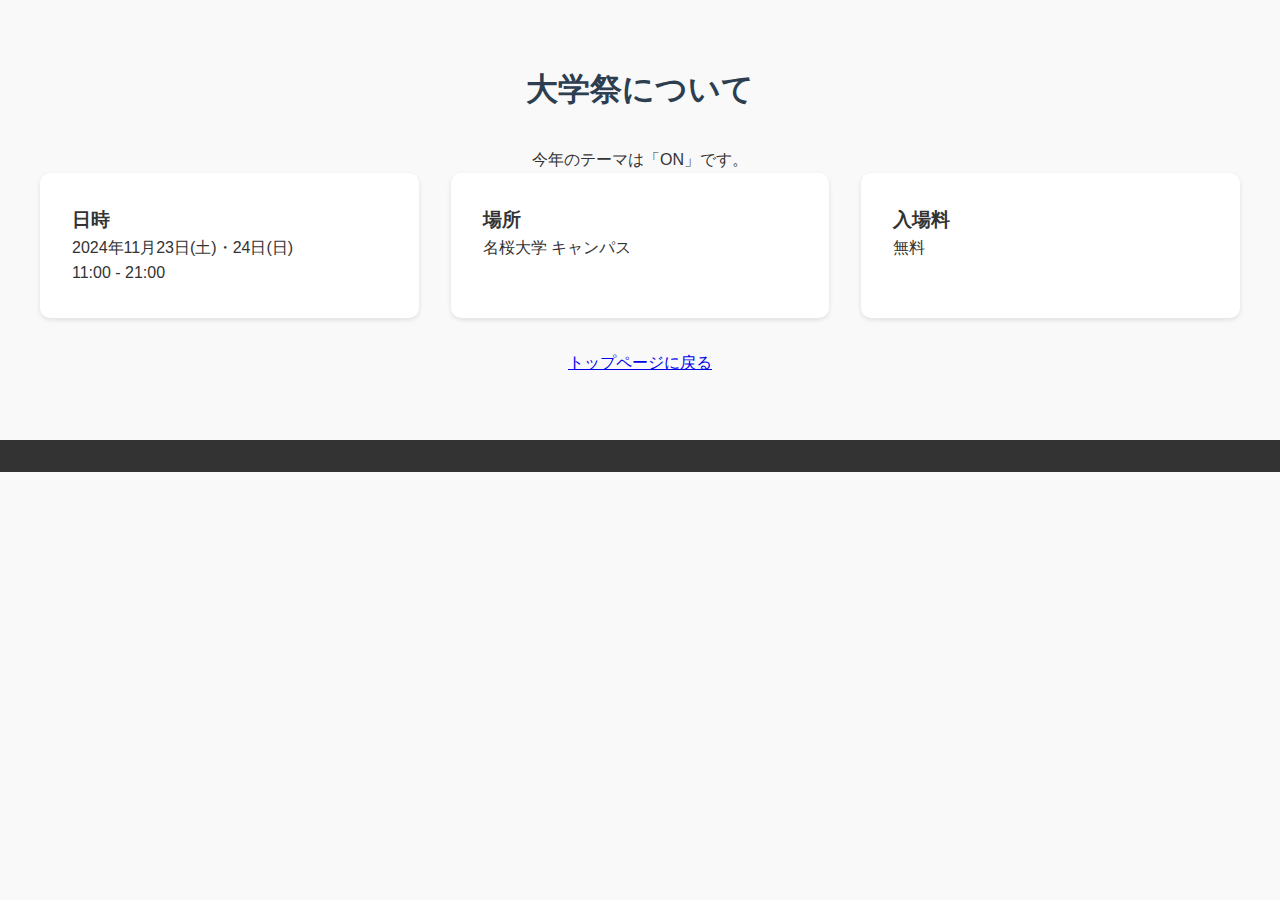
<file: about.html>
<!DOCTYPE html>
<html lang="ja">
<head>
    <link rel="stylesheet" href="style.css">
    <title>大学祭について</title>
</head>
<body>
    <section id="about" class="section">
        <div class="container">
            <h2 class="section-title" data-aos="fade-up">大学祭について</h2>
            <p data-aos="fade-up" style="text-align: center;">今年のテーマは「ON」です。</p>
            <div class="info-grid" data-aos="fade-up">
                <div class="info-card">
                    <h3>日時</h3>
                    <p>2024年11月23日(土)・24日(日)<br>11:00 - 21:00</p>
                </div>
                <div class="info-card">
                    <h3>場所</h3>
                    <p>名桜大学 キャンパス</p>
                </div>
                <div class="info-card">
                    <h3>入場料</h3>
                    <p>無料</p>
                </div>
            </div>
            <div style="text-align: center; margin-top: 2rem;">
                <a href="index.html" class="button">トップページに戻る</a>
            </div>
        </div>
    </section>

    <footer class="footer">
        <!-- ...existing code... -->
    </footer>

    <!-- ...existing code... -->
    <script src="script.js"></script>
</body>
</html>
</file>
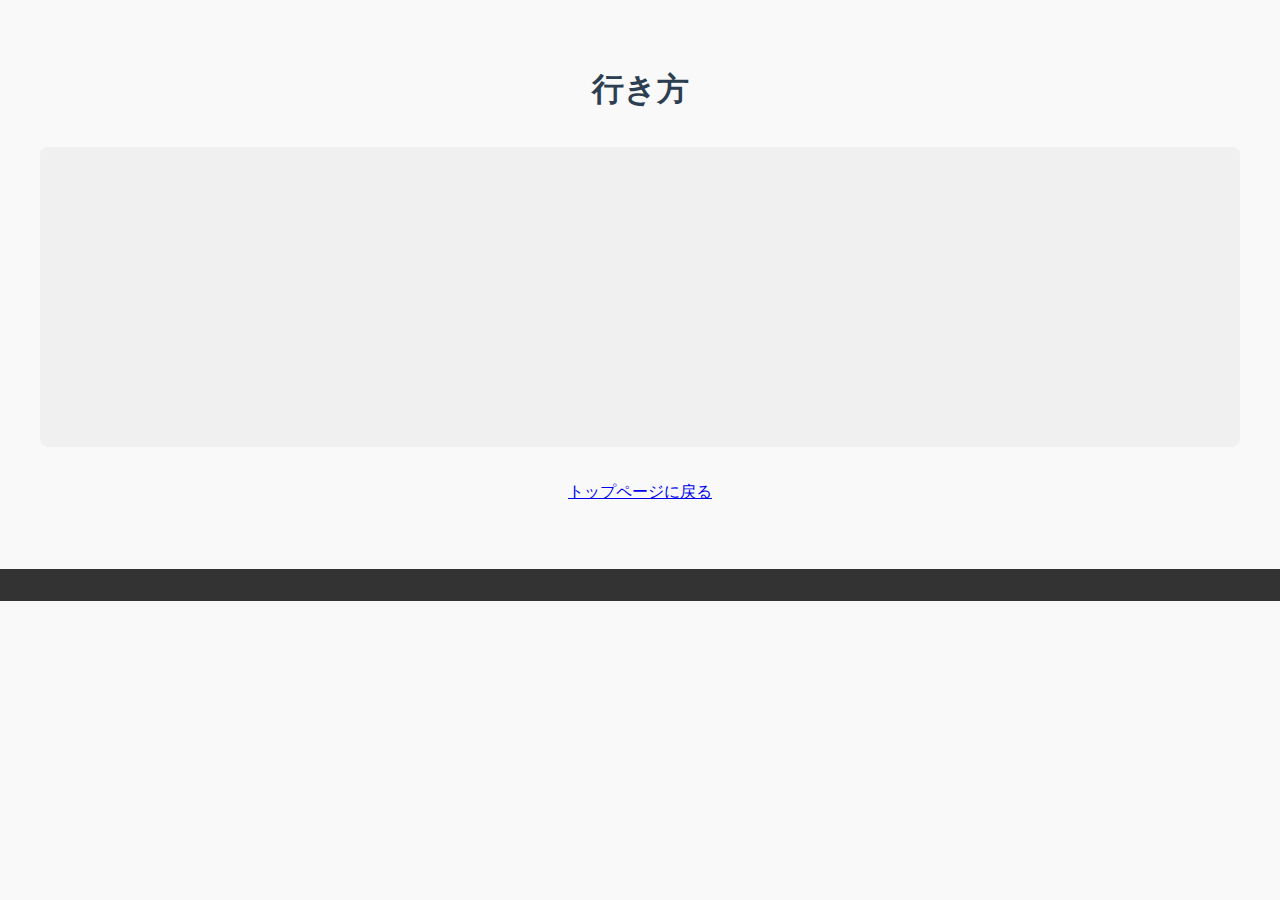
<file: access.html>
<!DOCTYPE html>
<html lang="ja">
<head>
    <!-- ...existing code... -->
    <link rel="stylesheet" href="style.css">
    <title>アクセス</title>
</head>
<body>
    <header class="header">
        <!-- ...existing code... -->
    </header>

    <section id="access" class="section">
        <div class="container">
            <h2 class="section-title" data-aos="fade-up">行き方</h2>
            <div class="map-container" data-aos="fade-up">
                <iframe src="https://www.google.com/maps/embed?pb=!1m18!1m12!1m3!1d3566.750226235934!2d127.97129837542944!3d26.62445177682011!2m3!1f0!2f0!3f0!3m2!1i1024!2i768!4f13.1!3m3!1m2!1s0x34e4f8a943c7f5bb%3A0x6b901e4404efc3db!2z5ZCN5qGc5aSn5a2m!5e0!3m2!1sja!2sjp!4v1738092968707!5m2!1sja!2sjp" width="600" height="450" style="border:0;" allowfullscreen="" loading="lazy" referrerpolicy="no-referrer-when-downgrade"></iframe>
            </div>
            <div style="text-align: center; margin-top: 2rem;">
                <a href="index.html" class="button">トップページに戻る</a>
            </div>
        </div>
    </section>

    <footer class="footer">
        <!-- ...existing code... -->
    </footer>

    <!-- ...existing code... -->
    <script src="script.js"></script>
</body>
</html>
</file>
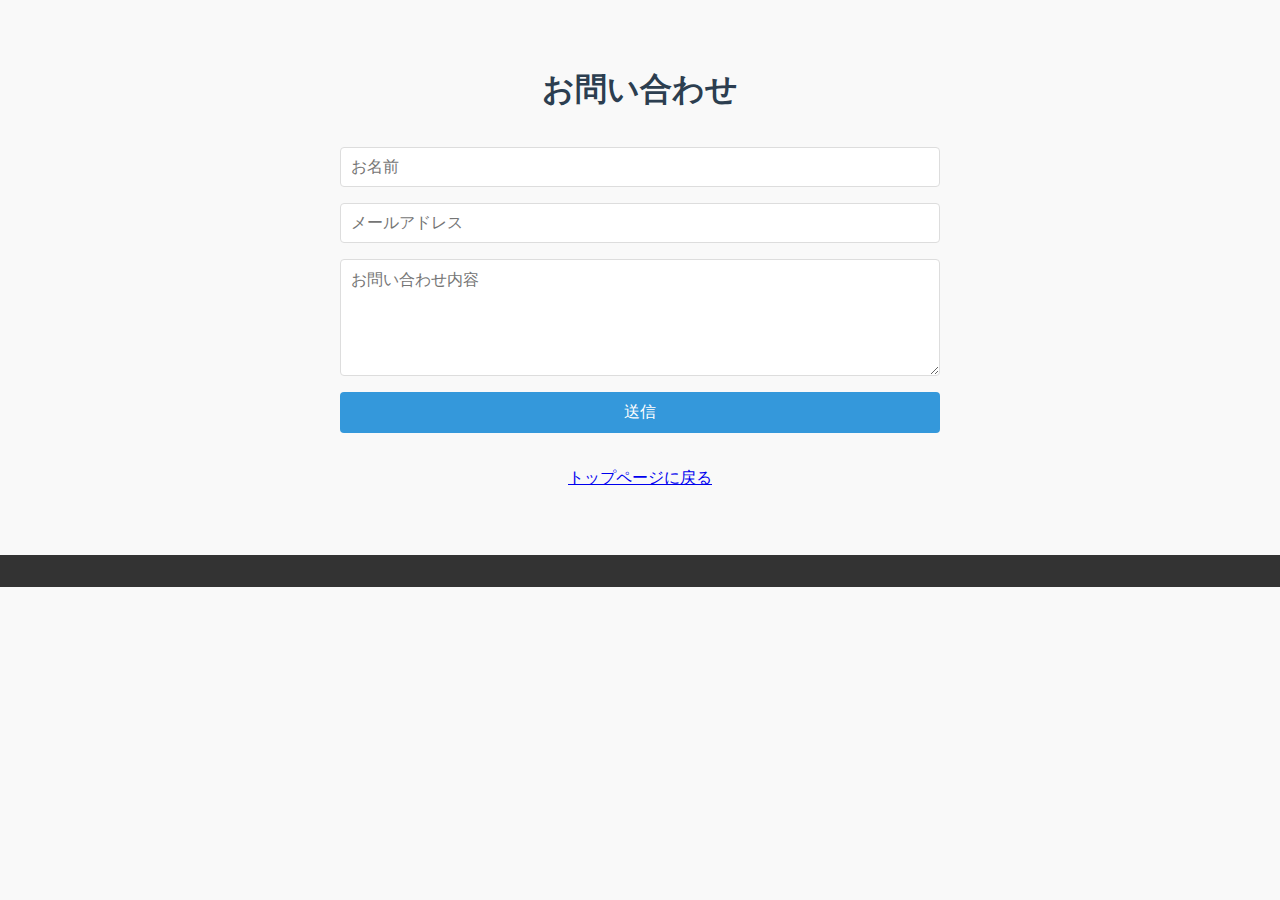
<file: contact.html>
<!DOCTYPE html>
<html lang="ja">
<head>
    <!-- ...existing code... -->
    <link rel="stylesheet" href="style.css">
    <title>お問い合わせ</title>
</head>
<body>
    <header class="header">
        <!-- ...existing code... -->
    </header>

    <section id="contact" class="section">
        <div class="container">
            <h2 class="section-title" data-aos="fade-up">お問い合わせ</h2>
            <form class="contact-form" data-aos="fade-up">
                <input type="text" placeholder="お名前" required>
                <input type="email" placeholder="メールアドレス" required>
                <textarea placeholder="お問い合わせ内容" rows="5" required></textarea>
                <button type="submit">送信</button>
            </form>
            <div style="text-align: center; margin-top: 2rem;">
                <a href="index.html" class="button">トップページに戻る</a>
            </div>
        </div>
    </section>

    <footer class="footer">
        <!-- ...existing code... -->
    </footer>

    <!-- ...existing code... -->
    <script src="script.js"></script>
</body>
</html>
</file>
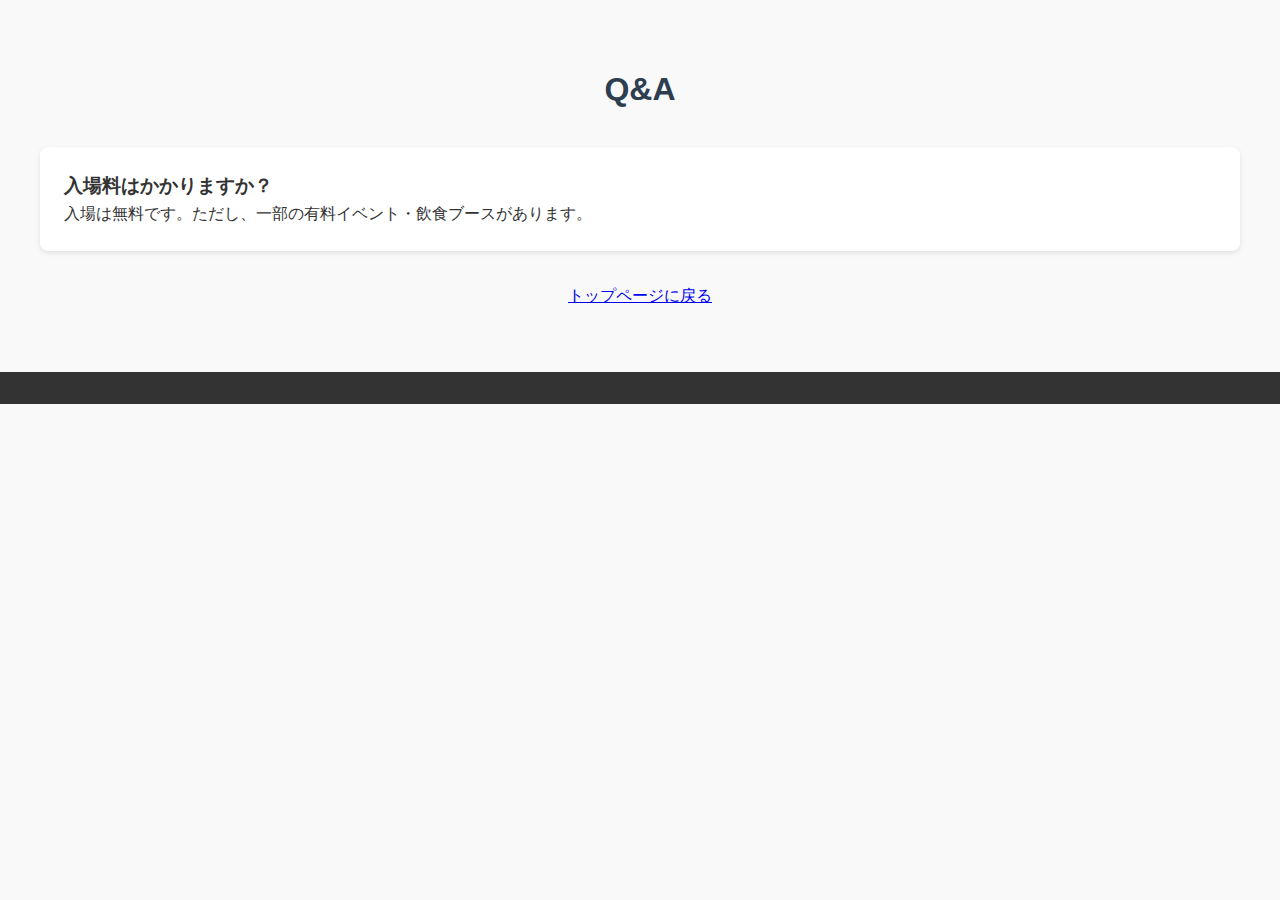
<file: faq.html>
<!DOCTYPE html>
<html lang="ja">
<head>
    <!-- ...existing code... -->
    <link rel="stylesheet" href="style.css">
    <title>Q&A</title>
</head>
<body>
    <header class="header">
        <!-- ...existing code... -->
    </header>

    <section id="faq" class="section">
        <div class="container">
            <h2 class="section-title" data-aos="fade-up">Q&A</h2>
            <div class="faq-item card" data-aos="fade-up">
                <h3>入場料はかかりますか？</h3>
                <p>入場は無料です。ただし、一部の有料イベント・飲食ブースがあります。</p>
            </div>
            <div style="text-align: center; margin-top: 2rem;">
                <a href="index.html" class="button">トップページに戻る</a>
            </div>
        </div>
    </section>

    <footer class="footer">
        <!-- ...existing code... -->
    </footer>

    <!-- ...existing code... -->
    <script src="script.js"></script>
</body>
</html>
</file>
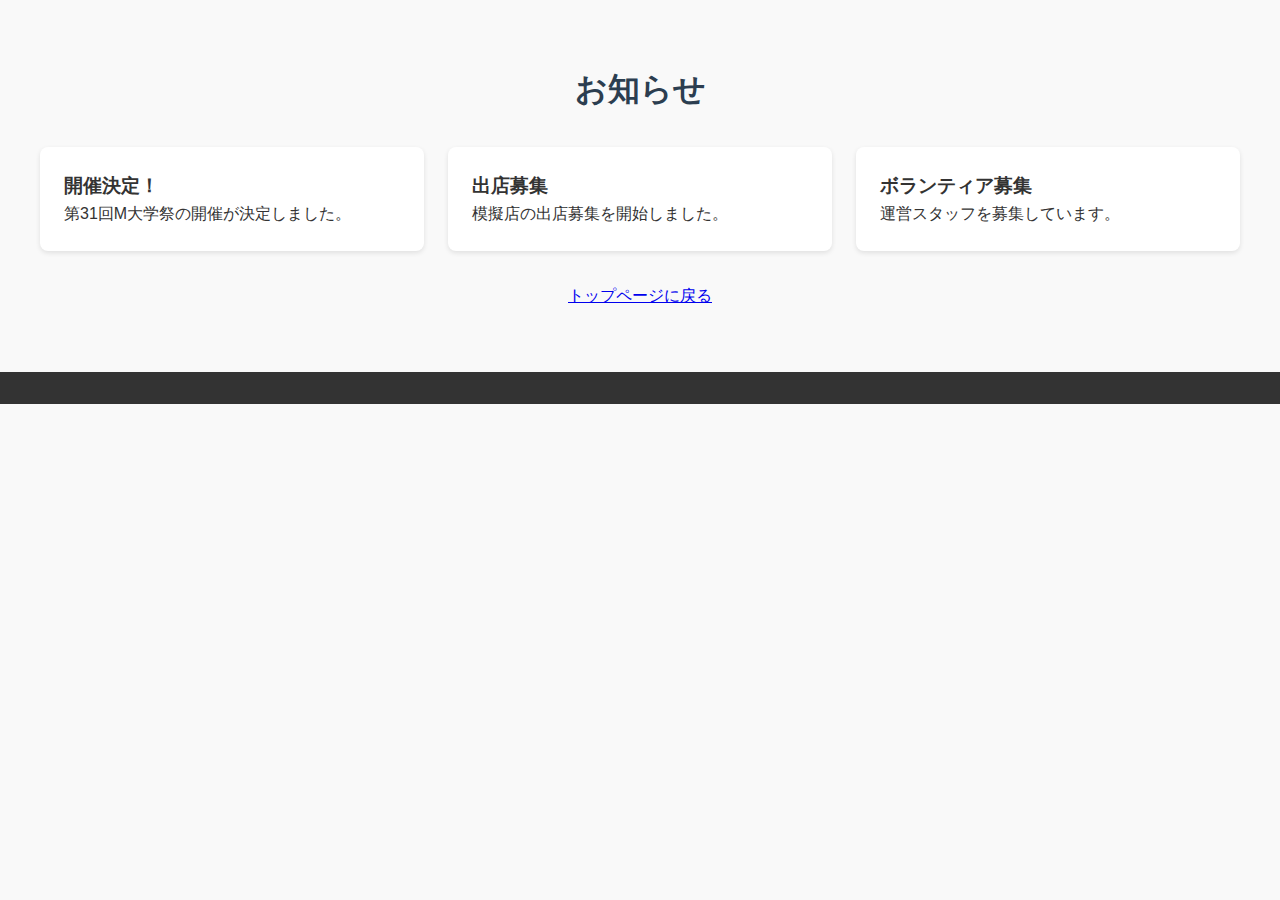
<file: news.html>
<!DOCTYPE html>
<html lang="ja">
<head>
    <title>お知らせ - M大学祭</title>
    <link rel="stylesheet" href="style.css">
</head>
<body>
    <header class="header">
        <!-- ...existing code... -->
    </header>

    <section id="news" class="section">
        <div class="container">
            <h2 class="section-title" data-aos="fade-up">お知らせ</h2>
            <div class="news-grid">
                <div class="card" data-aos="fade-up">
                    <h3>開催決定！</h3>
                    <p>第31回M大学祭の開催が決定しました。</p>
                </div>
                <div class="card" data-aos="fade-up">
                    <h3>出店募集</h3>
                    <p>模擬店の出店募集を開始しました。</p>
                </div>
                <div class="card" data-aos="fade-up">
                    <h3>ボランティア募集</h3>
                    <p>運営スタッフを募集しています。</p>
                </div>
            </div>
            <div style="text-align: center; margin-top: 2rem;">
                <a href="index.html" class="button">トップページに戻る</a>
            </div>
        </div>
    </section>

    <footer class="footer">
        <!-- ...existing code... -->
    </footer>

    <script src="script.js"></script>
</body>
</html>
</file>
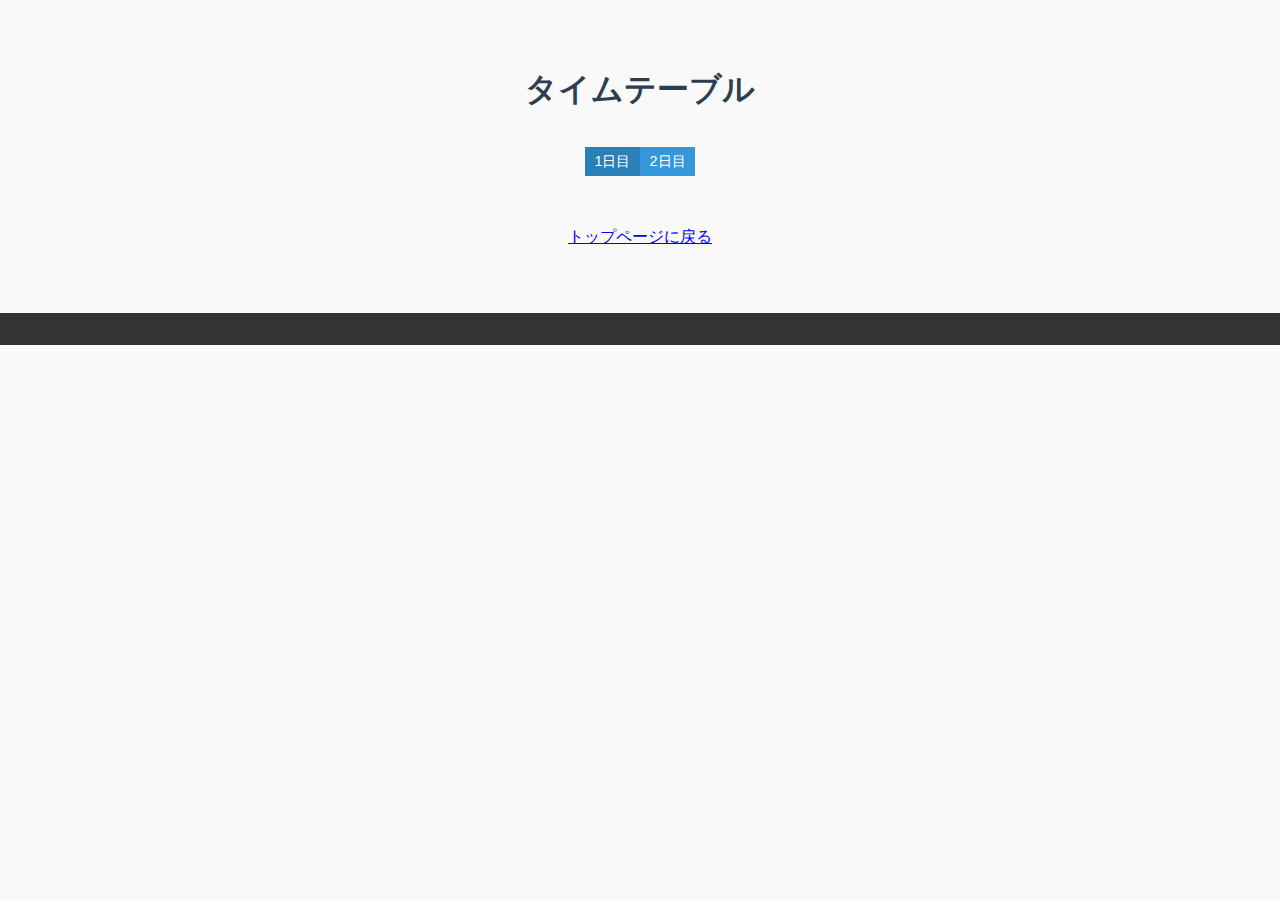
<file: timetable.html>
<!DOCTYPE html>
<html lang="ja">
<head>
    <!-- ...existing code... -->
    <link rel="stylesheet" href="style.css">
    <title>タイムテーブル</title>
</head>
<body>
    <header class="header">
        <!-- ...existing code... -->
    </header>

    <section id="schedule" class="section">
        <div class="container">
            <h2 class="section-title" data-aos="fade-up">タイムテーブル</h2>
            <div class="schedule-tabs" data-aos="fade-up">
                <button class="tab-button active" data-day="1">1日目</button>
                <button class="tab-button" data-day="2">2日目</button>
            </div>
            <div class="schedule-content" data-aos="fade-up">
                <!-- タイムテーブルの内容はJavaScriptで動的に生成 -->
            </div>
            <div style="text-align: center; margin-top: 2rem;">
                <a href="index.html" class="button">トップページに戻る</a>
            </div>
        </div>
    </section>

    <footer class="footer">
        <!-- ...existing code... -->
    </footer>

    <!-- ...existing code... -->
    <script src="script.js"></script>
</body>
</html>
</file>
<file: style.css>
* {
    margin: 0;
    padding: 0;
    box-sizing: border-box;
}

html {
    scroll-behavior: smooth;
}

body {
    font-family: 'Helvetica Neue', Arial, sans-serif;
    line-height: 1.6;
    color: #333;
    background: #f9f9f9; /* 背景色を追加 */
}

.header {
    position: fixed;
    top: 0;
    width: 100%;
    background: rgba(255, 255, 255, 0.95);
    z-index: 1000;
    box-shadow: 0 2px 5px rgba(0,0,0,0.1);
}

.nav {
    display: flex;
    justify-content: space-between;
    padding: 1rem;
    max-width: 1200px;
    margin: 0 auto;
}

.nav-links {
    display: none;
}

.hamburger {
    display: block;
    cursor: pointer;
    font-size: 1.5rem; /* サイズを調整 */
    padding: 0.5rem; /* パディングを追加 */
}

.hamburger:hover {
  background: #e0e0e0; /* ホバー時の背景色 */
}

.logo {
    font-size: 1.5rem; /* フォントサイズを調整 */
    font-weight: bold; /* フォントの太さを調整 */
    padding: 0.5rem 1rem; /* パディングを追加 */
}

.hero {
    height: 100vh;
    background: linear-gradient(rgba(0,0,0,0.5), rgba(0,0,0,0.5)), url('/api/placeholder/1920/1080') center/cover;
    display: flex;
    align-items: center;
    justify-content: center;
    color: white;
    text-align: center;
}

.hero-content h1 {
    font-size: 2.5rem;
    margin-bottom: 1rem;
     text-shadow: 2px 2px 4px rgba(0,0,0,0.5); /* 文字に影を追加 */
}
.hero-content p {
    font-size: 1.2rem;
    text-shadow: 2px 2px 4px rgba(0,0,0,0.5); /* 文字に影を追加 */
}


.section {
    padding: 4rem 1rem;
}

.container {
    max-width: 1200px;
    margin: 0 auto;
}

.section-title {
    text-align: center;
    margin-bottom: 2rem;
    font-size: 2rem;
    color: #2c3e50;
}

.news-grid, .timetable-grid, .sponsor-grid {
    display: grid;
    gap: 1.5rem; /* gapを少し大きくしました */
    grid-template-columns: 1fr;
    animation: fadeIn 1s ease-in-out; /* アニメーションを追加 */
}

.card {
    background: white;
    border-radius: 8px;
    padding: 1.5rem; /* パディングを大きくしました */
    box-shadow: 0 2px 5px rgba(0,0,0,0.1);
    transition: transform 0.3s ease-in-out; /* ホバーアニメーション用 */
}

.card:hover {
    transform: translateY(-5px); /* ホバー時に少し浮き上がる */
    box-shadow: 0 4px 8px rgba(0,0,0,0.2); /* ホバー時に影を大きく */
}

.map-container {
    height: 300px;
    background: #f0f0f0;
    margin: 1rem 0;
    border-radius: 8px; /* 角を丸く */
    overflow: hidden; /* 画像がはみ出さないように */
}

.map-container img {
    width: 100%;
    height: 100%;
    object-fit: cover;
}


.faq-item {
    margin-bottom: 1rem;
}

.contact-form {
    display: grid;
    gap: 1rem;
    max-width: 600px;
    margin: 0 auto;
}

.contact-form input, .contact-form textarea {
    padding: 10px;
    border: 1px solid #ddd;
    border-radius: 4px;
    font-size: 1rem;
}

.contact-form button {
     background-color: #3498db;
    color: white;
    padding: 10px 15px;
    border: none;
    border-radius: 4px;
    cursor: pointer;
    font-size: 1rem;
    transition: background-color 0.3s ease;
}
 .contact-form button:hover {
    background-color: #2980b9;
}

.footer {
    background: #333;
    color: white;
    padding: 1rem; /* パディングを調整 */
    text-align: center;
}

@media (min-width: 768px) {
    .nav-links {
        display: flex;
        gap: 2rem;
    }

    .hamburger {
        display: none;
    }

    .news-grid, .sponsor-grid {
        grid-template-columns: repeat(3, 1fr);
    }

    .timetable-grid {
        grid-template-columns: repeat(2, 1fr);
    }
}

.mobile-menu {
    display: none;
    position: fixed;
    top: 0;
    left: 0;
    width: 100%;
    height: 100%;
    background: white;
    padding: 2rem;
    z-index: 999;
}

.mobile-menu.active {
    display: block;
    animation: fadeIn 0.3s ease-in-out; /* アニメーションを追加 */
}

 @keyframes fadeIn {
    from { opacity: 0; }
    to { opacity: 1; }
}

.close-menu {
    position: absolute;
    top: 1rem;
    right: 1rem;
    cursor: pointer;
    font-size: 2rem;
}

 .close-menu:hover {
    color: #e74c3c; /* ホバー時の色 */
}

.menu-links {
    display: flex;
    flex-direction: column;
    align-items: center;
    gap: 2rem;
    margin-top: 4rem;
}

.menu-links a {
    text-decoration: none;
    color: #333;
    font-size: 1.2rem;
    transition: color 0.3s ease;
}

.menu-links a:hover {
    color: #3498db;
}

.footer-content {
    display: flex;
    justify-content: space-between;
    flex-wrap: wrap;
    padding: 1rem; /* パディングを調整 */
    background: #333;
    color: white;
}

.social-links {
    display: flex;
    gap: 1rem;
}

.footer-bottom {
    text-align: center;
    padding: 0.5rem; /* パディングを調整 */
    background: #222;
    color: white;
    font-size: 0.8rem; /* フォントサイズを調整 */
}

.footer-section {
    margin-bottom: 2rem;
}

@media (max-width: 767px) {
    .nav-links {
        display: none;
    }

    .hamburger {
        display: block;
    }

    .news-grid, .sponsor-grid, .timetable-grid {
        grid-template-columns: 1fr;
    }

    .hero-content h1 {
        font-size: 2rem;
    }

    .hero-content p {
        font-size: 1rem;
    }

    .section-title {
        font-size: 1.5rem;
    }

    .card {
        padding: 1rem;
    }

    .footer-content {
        flex-direction: column;
        align-items: center;
    }

    .footer-section {
        margin-bottom: 2rem;
    }
}

.schedule-tabs {
    display: flex;
    justify-content: center;
    margin-bottom: 1rem;
}

.tab-button {
    background: #3498db;
    color: white;
    border: none;
    padding: 0.3rem 0.6rem; /* パディングを小さく */
    cursor: pointer;
    transition: background 0.3s ease;
    font-size: 0.9rem; /* フォントサイズを小さく */
}

.tab-button.active {
    background: #2980b9;
}

.tab-button:not(.active):hover {
    background: #5dade2;
}

.schedule-content {
    display: flex;
    flex-direction: column;
    gap: 0.5rem; /* ギャップを小さく */
}

.schedule-item {
    display: flex;
    justify-content: space-between;
    align-items: center;
    padding: 0.5rem; /* パディングを小さく */
    margin-bottom: 0.5rem; /* マージンを小さく */
    background-color: white;
    border-radius: 8px;
    box-shadow: 0 2px 5px rgba(0,0,0,0.1);
}

.schedule-item .time {
    font-weight: bold;
    color: #1C64F2;
}

.schedule-item .event-name {
    flex: 1;
    text-align: left;
    margin-left: 0.5rem; /* マージンを小さく */
    color: #333;
}

/* Sections */
section {
    padding: 5rem 2rem;
}

h2 {
    text-align: center;
    margin-bottom: 3rem;
    font-size: 2.5rem;
    color: #1C64F2;
}

.info-grid {
    display: grid;
    grid-template-columns: repeat(auto-fit, minmax(250px, 1fr));
    gap: 2rem;
    max-width: 1200px;
    margin: 0 auto;
}

.info-card {
    padding: 2rem;
    background-color: white;
    border-radius: 10px;
    box-shadow: 0 2px 5px rgba(0,0,0,0.1);
}
</file>
